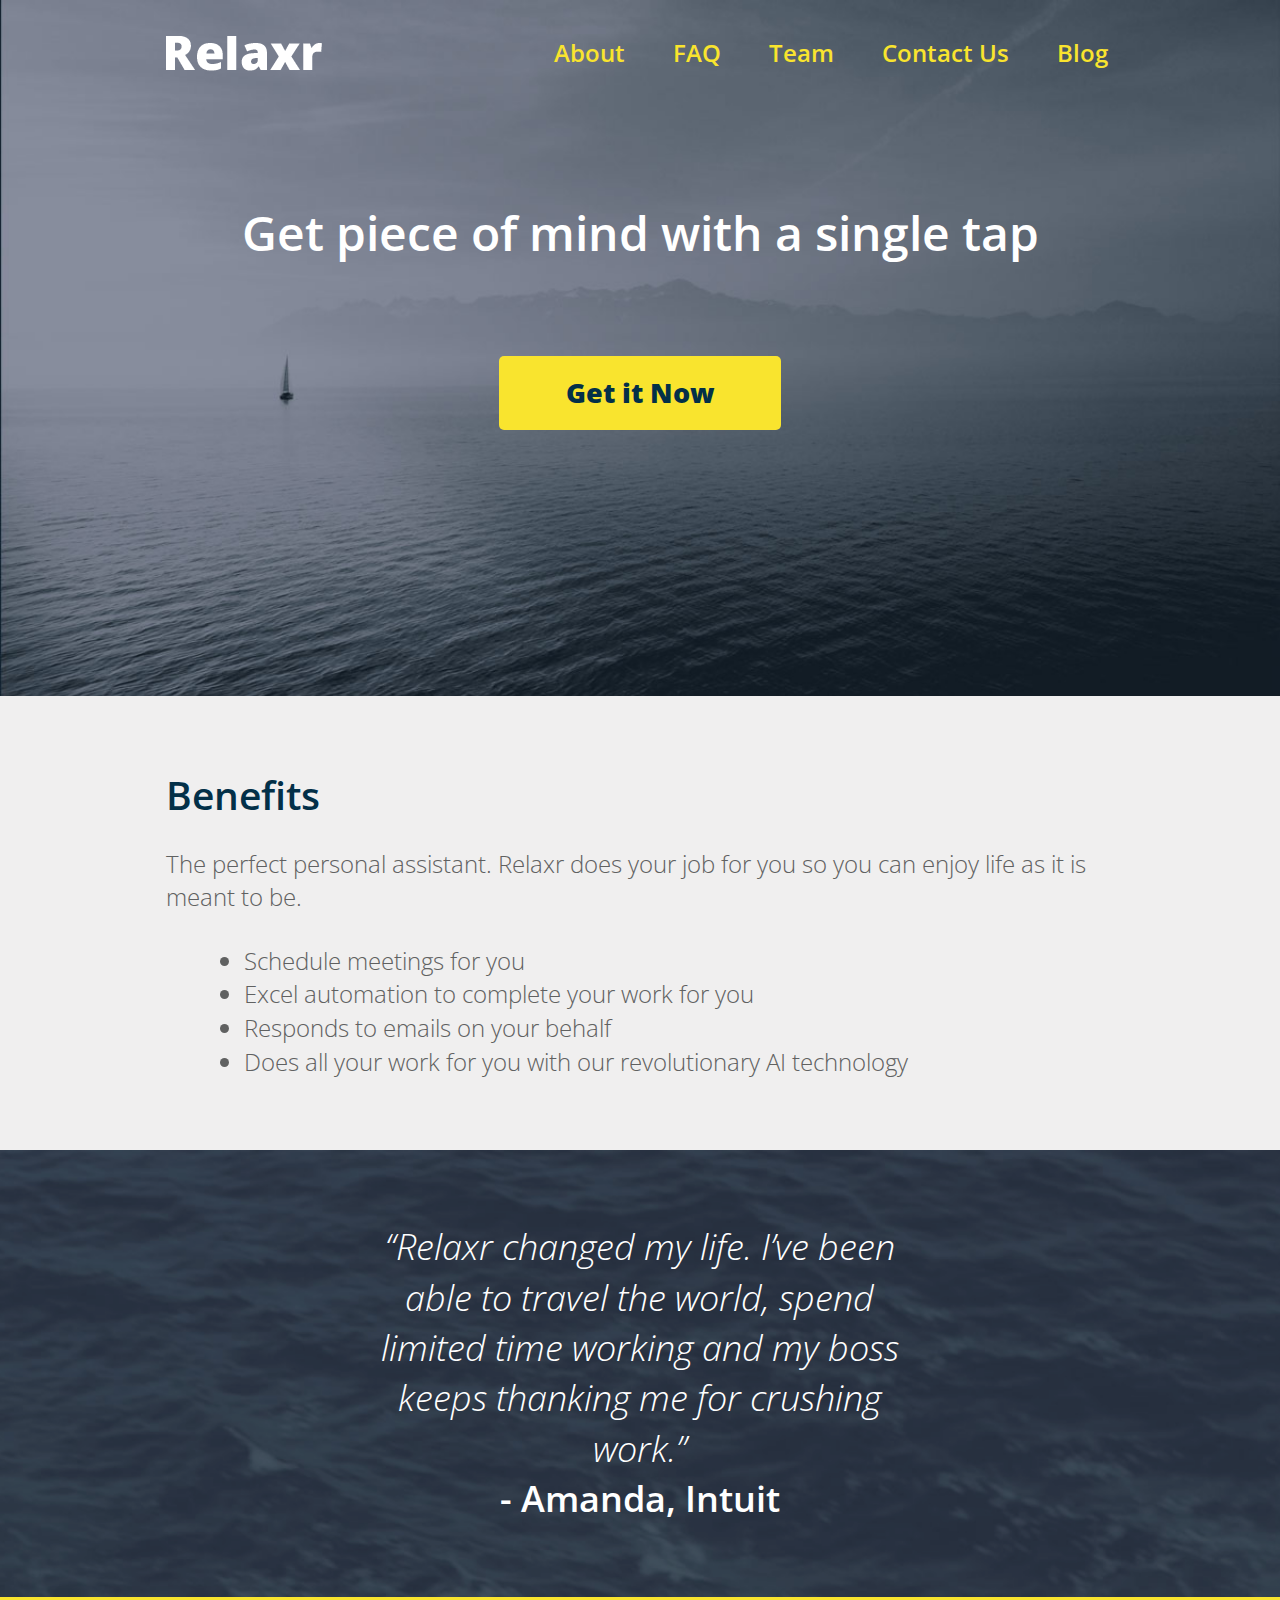
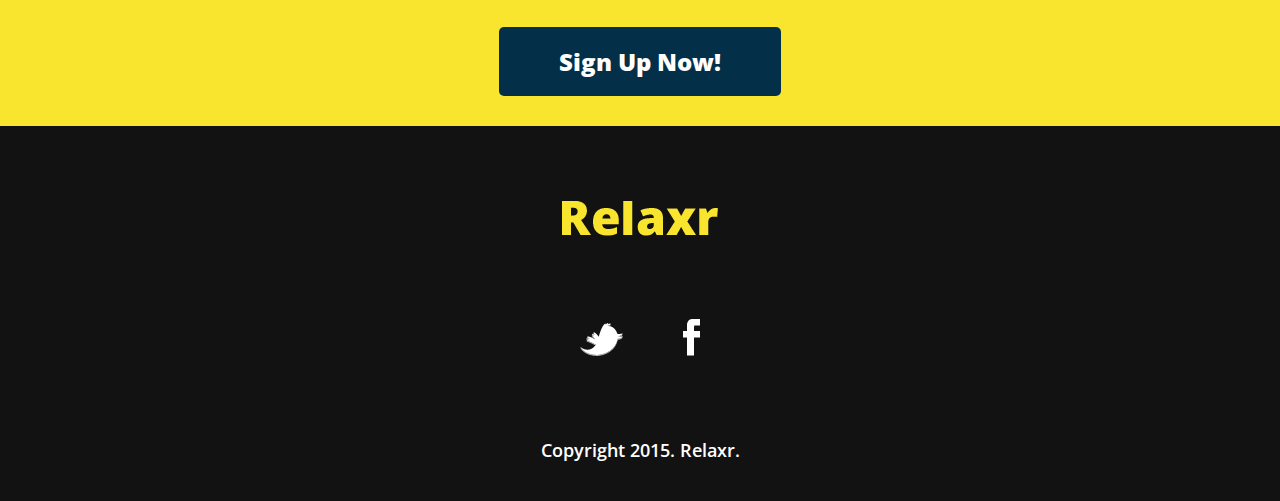
<file: solution_code/index.html>
<!DOCTYPE html>
<html lang="en">

    <head>
        <meta charset="UTF-8">
        <meta name="description" content="The perfect personal assistant. Relaxr does your job for you so you can enjoy life as it is meant to be.">

        <title>Relaxr Landing Page</title>
        <link href='http://fonts.googleapis.com/css?family=Open+Sans:300italic,300,600,800' rel='stylesheet' type='text/css'>

        <!-- external CSS link -->
        <link rel="stylesheet" href="css/reset.css">
        <link rel="stylesheet" href="css/style.css">

    </head>

    <body id="about" class="landing-page">

        <header>
            <div class="container">

                <a class="logo" href="index.html">
                    <img src="images/logo-white.png" alt="Relaxr Logo" width="156" height="35">
                </a>

                <nav class="main-nav">
                    <a href="index.html">About</a>
                    <a href="#">FAQ</a>
                    <a href="#">Team</a>
                    <a href="#">Contact Us</a>
                    <a href="blog.html">Blog</a>
                </nav>

                <h1>Get piece of mind with a single tap</h1>
                <a class="button yellow" href="#">Get it Now</a>
            </div>
        </header>

        <section id="benefits" class="benefits">
            <div class="container">
                <h2>Benefits</h2>
                <p>The perfect personal assistant. Relaxr does your job for you so you can enjoy life as it is meant to be.</p>
                <ul>
                    <li>Schedule meetings for you</li>
                    <li>Excel automation to complete your work for you</li>
                    <li>Responds to emails on your behalf</li>
                    <li>Does all your work for you with our revolutionary AI technology</li>
                </ul>
            </div>
        </section>

        <section id="testimonial" class="testimonial">
            <div class="container">
                <h2 class="visually-hidden">Testimonial</h2>
                <blockquote>
                    &ldquo;Relaxr changed my life. I&rsquo;ve been able to travel the world, spend limited time working and my boss keeps thanking me for crushing work.&rdquo;
                    <span>- Amanda, Intuit</span>
                </blockquote>
            </div>
        </section>

        <aside id="signup" class="newsletter-signup">
            <a class="button blue" href="#">Sign Up Now!</a>
        </aside>

        <footer>
            <a class="logo" href="index.html">
                <img src="images/logo-yellow.png" alt="Relaxr Logo" width="156" height="35">
            </a>

            <ul>
                <li>
                    <a href="#"><img src="images/twitter.png" alt="Twitter logo"></a>
                </li>
                <li>
                    <a href="#"><img src="images/facebook.png" alt="Facebook logo"></a>
                </li>
            </ul>

            <p class="copyright">Copyright 2015. Relaxr.</p>
        </footer>

        <script src="https://ajax.googleapis.com/ajax/libs/jquery/2.1.3/jquery.min.js"></script>
        <script src="js/script.js"></script>
    </body>

</html>
</file>
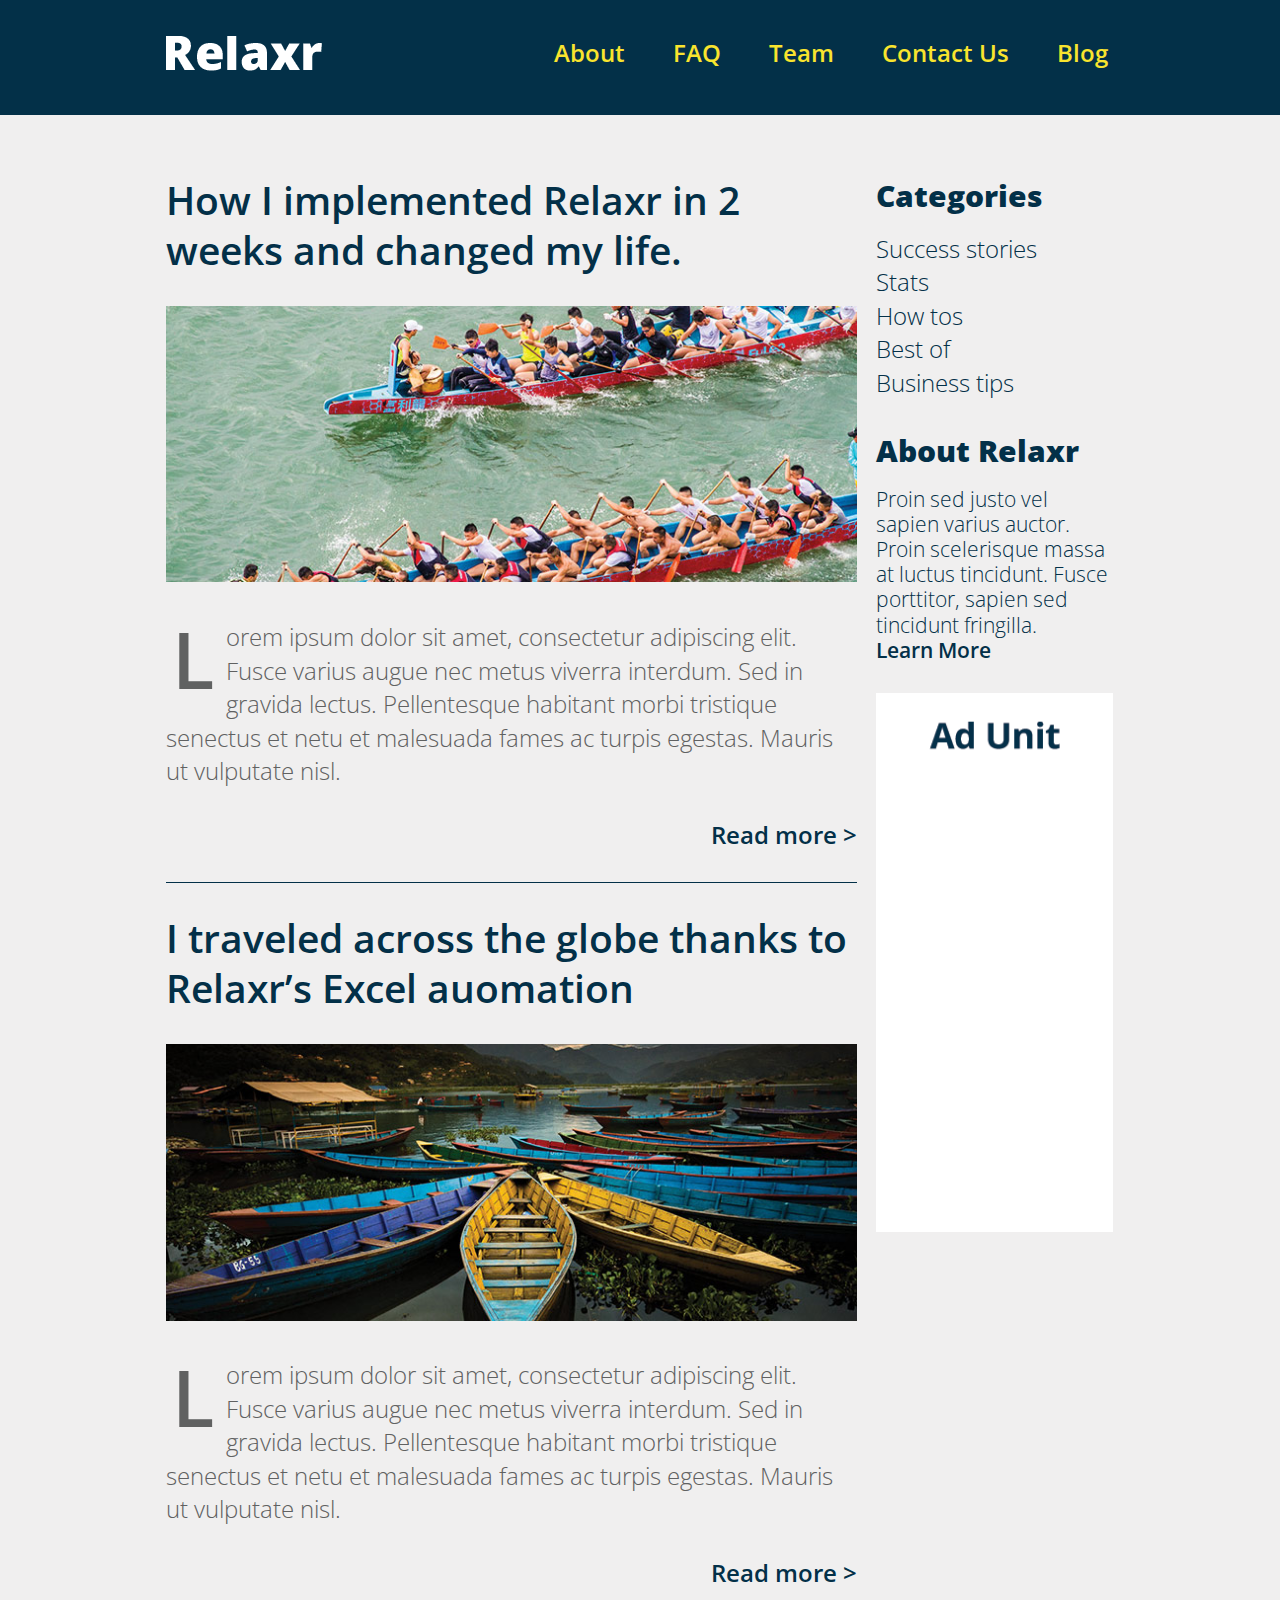
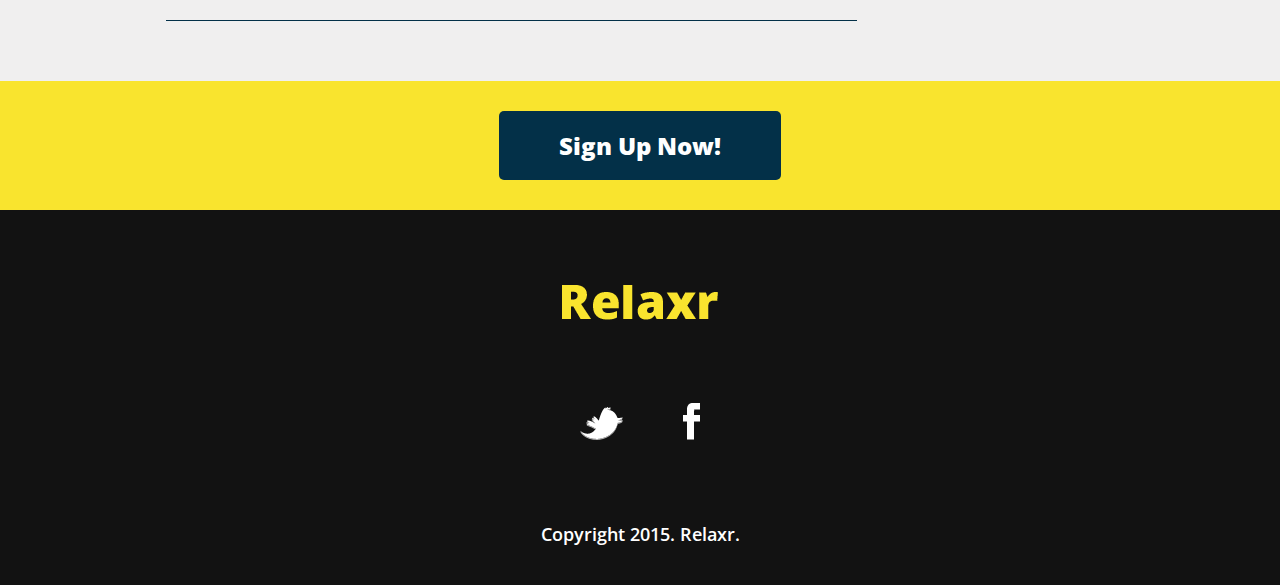
<file: solution_code/blog.html>
<!DOCTYPE html>
<html lang="en">

    <head>

        <meta charset="UTF-8">
        <meta name="description" content="The perfect personal assistant. Relaxr does your job for you so you can enjoy life as it is meant to be.">

        <title>Relaxr Blog</title>

        <link href='http://fonts.googleapis.com/css?family=Open+Sans:300italic,300,600,800' rel='stylesheet' type='text/css'>

        <!-- external CSS link -->
        <link rel="stylesheet" href="css/reset.css">
        <link rel="stylesheet" href="css/style.css">

    </head>

    <body id="blog" class="page">

        <header>
            <div class="container">

                <a class="logo" href="index.html">
                    <img src="images/logo-white.png" alt="Relaxr Logo" width="156" height="35">
                </a>

                <div class="mobile-nav">
                    <span></span>
                    <span></span>
                    <span></span>
                </div>

                <nav class="main-nav">
                    <a href="index.html">About</a>
                    <a href="#">FAQ</a>
                    <a href="#">Team</a>
                    <a href="#">Contact Us</a>
                    <a href="blog.html">Blog</a>
                </nav>

            </div>
        </header>

        <div id="main" class="main-content container">

            <section id="posts" class="posts-section">

                <h1 class="visually-hidden">Blog Posts</h1>

                <article class="post">

                    <h2><a href="#">How I implemented Relaxr in 2 weeks and changed my life.</a></h2>

                    <img src="images/blog_photo1.jpg" alt="Crew Meet" width="700" height="280">

                    <p>Lorem ipsum dolor sit amet, consectetur adipiscing elit. Fusce varius augue nec metus viverra interdum. Sed in gravida lectus. Pellentesque habitant morbi tristique senectus et netu et malesuada fames ac turpis egestas. Mauris ut vulputate nisl.</p>

                    <div class="hidden" id="show-on-click">
                        <p>Maecenas quis auctor dui. Ut porta aliquam lorem, at volutpat orci commodo a. Suspendisse nunc orci, porttitor ac sapien a, rutrum porttitor odio. Phasellus faucibus tristique orci eget dictum. Proin tincidunt vehicula leo sed mattis. Nunc faucibus augue a pellentesque tristique. Proin suscipit in dui ut convallis.</p>
                        </div>

                        <a class="readlink toggle readless" href="#"> 
                            Read more &gt;</a>

                </article>

                <article class="post">

                    <h2><a href="#">I traveled across the globe thanks to Relaxr’s Excel auomation</a></h2>

                    <img src="images/blog_photo2.jpg" alt="Canoes" width="700" height="280">

                    <p>Lorem ipsum dolor sit amet, consectetur adipiscing elit. Fusce varius augue nec metus viverra interdum. Sed in gravida lectus. Pellentesque habitant morbi tristique senectus et netu et malesuada fames ac turpis egestas. Mauris ut vulputate nisl.</p>

                    <div class="hidden">
                        <p>Maecenas quis auctor dui. Ut porta aliquam lorem, at volutpat orci commodo a. Suspendisse nunc orci, porttitor ac sapien a, rutrum porttitor odio. Phasellus faucibus tristique orci eget dictum. Proin tincidunt vehicula leo sed mattis. Nunc faucibus augue a pellentesque tristique. Proin suscipit in dui ut convallis.</p>

                    </div>

                    <a class="readlink toggle" href="#">Read more &gt;</a>

                </article>

            </section><!-- Close #posts

            --><aside id="sidebar" class="sidebar">

                <h3>Categories</h3>

                <ul>
                    <li><a href="#">Success stories</a></li>
                    <li><a href="#">Stats</a></li>
                    <li><a href="#">How tos</a></li>
                    <li><a href="#">Best of</a></li>
                    <li><a href="#">Business tips</a></li>
                </ul>

                <article id="about" class="about-us">

                    <h3>About Relaxr</h3>

                    <p>Proin sed justo vel sapien varius auctor. Proin scelerisque massa at luctus tincidunt. Fusce porttitor, sapien sed tincidunt fringilla.

                        <br>

                        <span id="learnmoretext" class="hidden">
                       </span>

                        <a class="toggle" href="#">Learn More</a>

                    </p>

                </article>



                <img src="images/ad-unit.png" alt="Ad Unit">

            </aside>

        </div>

        <aside id="signup" class="newsletter-signup">
            <a class="button blue" href="#">Sign Up Now!</a>
        </aside>

        <footer>

            <a class="logo" href="index.html">
                <img src="images/logo-yellow.png" alt="Relaxr Logo" width="156" height="35">
            </a>

            <ul>
                <li>
                    <a href="#"><img src="images/twitter.png" alt="Twitter logo"></a>
                </li>
                <li>
                    <a href="#"><img src="images/facebook.png" alt="Facebook logo"></a>
                </li>
            </ul>

            <p class="copyright">Copyright 2015. Relaxr.</p>

        </footer>

        <script src="https://ajax.googleapis.com/ajax/libs/jquery/2.1.3/jquery.min.js"></script>

        <script src="js/script.js"></script>

    </body>

</html>
</file>
<file: solution_code/css/style.css>
/*
Project Name: Blank Template
Client: Your Client
Author: Your Name
Developer @GA in NYC
*/


/******************************************
/* SETUP
/*******************************************/

/* Box Model Hack */
html {
    box-sizing: border-box;
}
*, *:before, *:after {
    box-sizing: inherit;
}
/* Clear fix hack */
.group:after{
    display: block;
    content: " ";
    clear: both;
}

/******************************************
/* BASE STYLES
/*******************************************/
html{font-size:100%;}

body {
    color: #606161;             /* light grey */
    font-size: 1em;             /* 16px */
    font-weight: 300;
    line-height: 1.4;
    background-color: #f0efef;
    font-family: 'Open Sans', sans-serif;
}

a {
    color: white;
    text-decoration: none;
}

img {
    max-width: 100%;
    height: auto;
}

/******************************************
/* LAYOUT
/*******************************************/

/* Center the container */
.container {
    margin: 0 auto;
    max-width: 960px;
}

.logo {
    padding-top: .625em; /* 10px */
}


.visually-hidden {
    width: 1px;
    height: 1px;
    overflow: hidden;
    position: absolute;
    clip: rect(1px 1px 1px 1px);
}

.hidden{display: none;}

.page header {
    padding: 1.5em 0;           /* 24px 0 */
    overflow: hidden;
    background: #033048;        /* dark blue */
}

.main-content {margin: 2.5em auto 1.25em;}  /* 40px 20px */

.post {
    padding-bottom: 1.25em;     /* 20px */
    border-bottom: 1px solid #033048;
}

.post,
.post img,
.sidebar ul,
.about-us{margin-bottom: 1.25em;}   /* 20px */


footer {
    text-align: center;
    background: #121212;        /* almost black */
    padding: 3.125em 0 .625em; /* 50px 0 10px */
}

footer ul {margin: 3.125em 0;}  /* 50px */


footer li {
    margin: 0 .625em;          /* 10px */
    display: inline;
    list-style: none;
}

footer li a {padding: .5em;}   /* 8px */

/* Landing page */

.landing-page header {
    padding: 1.5em 0 3em;       /* 24px 0 48px */
    position: relative;
    background: url(../images/header_bg.jpg) no-repeat top center #121212;
    background-size: cover;
}

.benefits {padding: 3em 0; }    /* 48px 0 */

.benefits ul {
    list-style: disc;
    margin: 1.25em 0 0 3.25em;  /* 20px 0 0 52px */
}

.testimonial {
    color: white;
    padding: 3em 0;             /* 48px 0 */
    position: relative;
}

/* For anyone interested in adding opacity to a background (bg) image, I've removed the bg image and added relative positioning to the containing element (above) and implemented it as follows: */
.testimonial:after {
    top: 0;
    left: 0;
    right: 0;
    bottom: 0;
    content: "";
    z-index: -1;
    position: absolute;
    background: url(../images/testimonial_bg.jpg) no-repeat top center #071324;
    background-size: cover;
    opacity: 0.85;

}


/******************************************
/* TYPOGRAPHY
/*******************************************/

.landing-page h1 {
    color: white;
    font-size: 2em;             /*32px*/
    font-weight: 600;
    text-align: center;
    margin: 2.5em 0 1.875em;    /* rem / font-size(2em) */
    margin: 5rem 0 3.75rem;     /* 80px 0 60px */
}

.landing-page h2 {
    color: #033048;             /* dark blue */
    font-size: 1.625em;         /*26px */
    font-weight: 600;
    margin-bottom: .615em;
    margin-bottom: 1rem;         /*16px */
}

.testimonial blockquote {
    margin: 0 auto;
    font-size: 1.5em;         /*24px*/
    font-weight: 300;
    font-style: italic;
    text-align: center;
}

.testimonial blockquote span {
    display: block;
    font-weight: 600;
    font-style: normal;
}

.main-nav a,
footer .logo {color: #f9e42e;}  /* yellow */

.page h2 a,
.readlink,
.sidebar a,
.sidebar h3,
.sidebar p {color: #033048;}    /* dark blue */


.main-nav a {
    font-size: 1em;             /*16px*/
    font-weight: 600;
}

.page h2 {
    font-size: 1.625em;         /* 26px */
    font-weight: 600;
    line-height: 1.3;
    margin-bottom: .769em;
    margin-bottom: 1.25rem;        /* 20px */
}

.post p:first-of-type:first-letter {
    float: left;
    font-size: 3.25em;          /* 52px */
    font-weight: 600;
    line-height: 0.85;
    padding:.4px 8px 8px 4px;
    padding:.25rem .5rem .5rem .25rem;
}

p {margin-bottom:1.25em;}          /* 20px */

.readlink {
    display:block;
    text-align: right;
}

.readlink,
.about-us a {font-weight: 600;}

.sidebar h3 {
    font-size: 1.25em;          /* 20px */
    font-weight: 800;
    margin-bottom: .5em;       /* rem / font-size */
    margin-bottom: .625rem;     /* 10px */
}

.about-us p {
    font-size: .875em;         /* 14px */
    line-height: 1.2;
}

footer p {
    color: white;
    font-size: .75em;          /* 12px */
    font-weight: 600;
}

/******************************************
/* MODULES
/*******************************************/

.button {
    width: 10.44em;
    width: 11.75rem;            /* 188px */
    display: block;
    margin: 0 auto;
    padding: .666em 0;
    padding: .75rem 0;         /* 12px 0 */
    font-size: 1.125em;         /* 18px */
    font-weight: 800;
    text-align: center;
    border-radius: 5px;
}

.yellow {
    color: #033048;
    background: #f9e42e;        /* yellow */
}

.blue {
    color: white;
    font-size: 1em;             /* 16px */
    background: #033048;        /* dark blue */
}

.newsletter-signup {
    padding: 1.25em;          /* 20px */
    text-align: center;
    background: #f9e42e;        /* yellow */
}




.main-nav a {padding: .75em .25em;}  /* 12px 4px */
.mobile-nav{float:right;}

/* Phones -----------------------*/
@media screen and (max-width:767px) {
    .page header{padding-bottom:.5em;}
    .logo img{
        max-width: 130px;
        height: auto;
    }
    .container{width:90%;}
    .sidebar{text-align:center;}

    .main-nav{
        overflow:hidden;
        clear:both;
        margin-top:1em;
        height:0;
        transition:height 1s;
    }
    .main-nav.open{
        height:17.5em; /* 280px */
    }

    .main-nav a {
        display:block;
        background:rgba(255,255,255,0.1);
        margin-top:.5em; /*8px*/
        padding-left: 1em;
    }

    /* Mobile Nav*/
    .mobile-nav{
        display: block;
        position:relative;
        margin-top:.4em;
        height:2em;
        width:2.25em;
        transform:rotate(0deg);
    }
    .mobile-nav span{
        position:absolute;
        background: white;
        width:100%;
        height:3px;
        border-radius:30px;
        transition:all 1s;
        transform:rotate(0deg);
    }
    .mobile-nav span:nth-child(1){top:0px;}
    .mobile-nav span:nth-child(2){top:.625em;}
    .mobile-nav span:nth-child(3){top:1.25em;}
    .mobile-nav.open span:nth-child(1){
        transform:rotate(45deg);
        top: .625em; /* 10px */
        left: 0px;
    }
    .mobile-nav.open span:nth-child(2){opacity:0;}
    .mobile-nav.open span:nth-child(3){
        transform:rotate(-45deg);
        top: .625em; /* 10px */
        left: 0px;
    }

    /* STATE */
    a:active,
    .main-nav a:active{color: white;}
    .main-nav a:active {background:rgba(255,255,255,0.2);}

    .page h2 a:active,
    .readlink:active,
    .sidebar a:active{color: #121212;}    /* almost black */

    .blue:active{color: #f9e42e;}         /* yellow */
}

/* Tablet/Desktop -----------------------*/
@media screen and (min-width:768px) {

    /* BASE */
    html{font-size:1.5em;}

    a:hover,
    .main-nav a:hover,
    .page h1 a:hover,
    .readlink:hover,
    .sidebar a:hover{
        text-shadow: 2px 2px 5px rgba(0,0,0,0.4);
        -webkit-transition:     all .1s;
        -o-transition:          all .1s;
        transition:             all .1s;
    }

    .button:hover{box-shadow: 2px 2px 5px rgba(0,0,0,0.4);}

    /* LAYOUT */
    .posts-section {
        width: 72.92%;              /* 700/960 */
        margin-right: 2%;           /* 20/960 */
        vertical-align: top;
        display: inline-block;
    }

    .sidebar {
        width: 25%;                 /* 240/960 */
        vertical-align: top;
        display: inline-block;
    }
    .container{
        padding-left:.25em;
        padding-right:.25em;
    }

    .landing-page header {height:29em;}     /* 29em x 1.5em = 43.5em x 16px = 696px */
    .testimonial blockquote {width: 60%;}

    .main-nav {float:right;}
    .main-nav a {margin-left:1.25em;}      /* 30/24 (ie.1.5 x 16px) */

    /* STATE */
    a:hover,
    .main-nav a:hover{color: white;}

    .page h2 a:hover,
    .readlink:hover,
    .sidebar a:hover{color: #121212;}    /* almost black */

    .blue:hover{color: #f9e42e;}         /* yellow */
}
</file>
